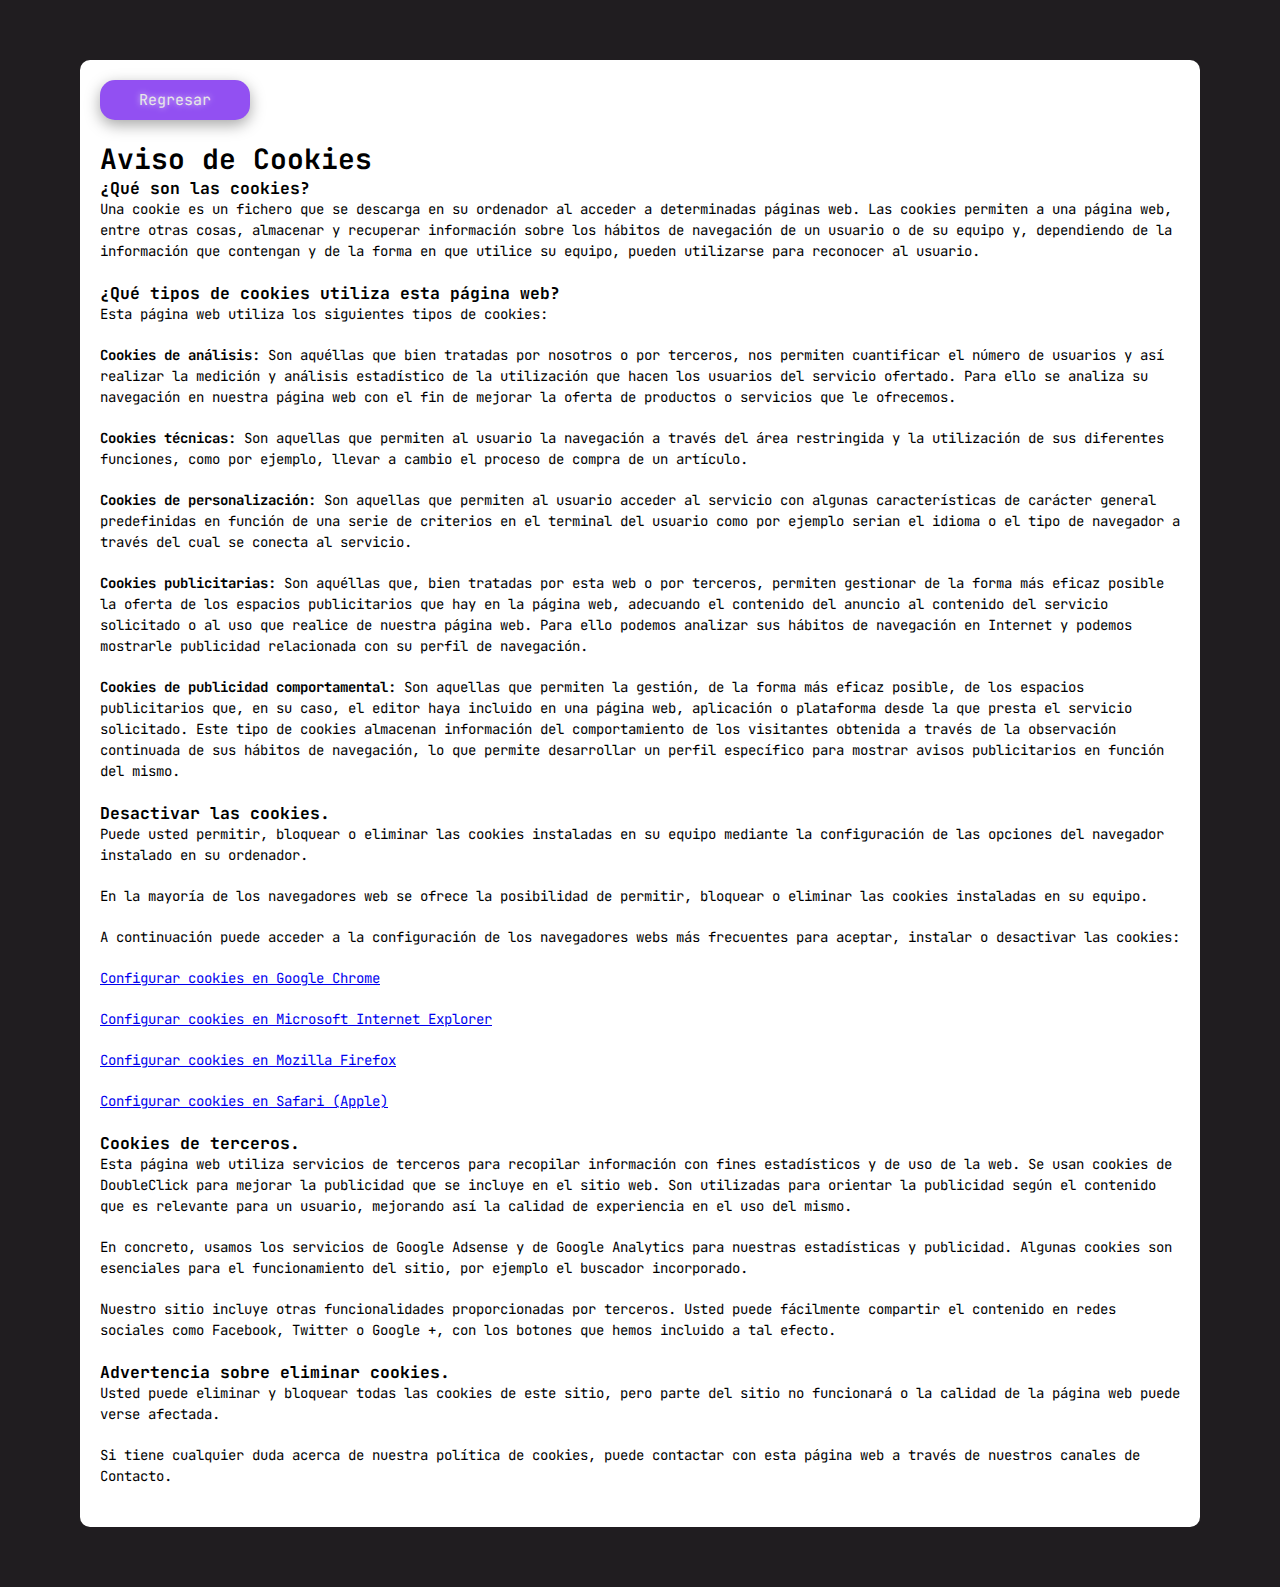
<file: aviso-cookies.html>
<!DOCTYPE html>
<html lang="es">

<head>
    <meta charset="UTF-8">
    <meta http-equiv="X-UA-Compatible" content="IE=edge">
    <meta name="description"
        content="Página informativa sobre realidad virtual realizada por los estudiantes de ingeniería en sistemas de UNICIT para la feria de ideas creativas 2022">
    <meta name="robots" content="index, follow">
    <meta name="viewport" content="width=device-width, initial-scale=1.0">
    <link rel="preconnect" href="https://fonts.googleapis.com">
    <link rel="preconnect" href="https://fonts.gstatic.com" crossorigin>
    <link
        href="https://fonts.googleapis.com/css2?family=JetBrains+Mono:wght@100;400;500&family=Nova+Square&display=swap"
        rel="stylesheet">
    <link rel="stylesheet" href="https://site-assets.fontawesome.com/releases/v6.1.1/css/all.css">
    <link rel="stylesheet" href="./css/cookies_style.css">
    <link href="https://unpkg.com/aos@2.3.1/dist/aos.css" rel="stylesheet">
    <link rel="icon" href="/assets/icons/vr-glasses.png">
    <title>REALIDAD VIRTUAL - UNICIT</title>
</head>

<body>
    <header>
    </header>
    <main>
        <div class="content">
            <a class="boton" href="./index.html">Regresar</a>
            <h1>Aviso de Cookies</h1>
            <h3>¿Qué son las cookies?</h3>
            <p>Una cookie es un fichero que se descarga en su ordenador al acceder a determinadas páginas web. Las cookies permiten a una página web, entre otras cosas, almacenar y recuperar información sobre los hábitos de navegación de un usuario o de su equipo y, dependiendo de la información que contengan y de la forma en que utilice su equipo, pueden utilizarse para reconocer al usuario.</p>
    
            <h3>¿Qué tipos de cookies utiliza esta página web?</h3>
            <p>Esta página web utiliza los siguientes tipos de cookies:</p>
    
            <p><b>Cookies de análisis:</b> Son aquéllas que bien tratadas por nosotros o por terceros, nos permiten cuantificar el número de usuarios y así realizar la medición y análisis estadístico de la utilización que hacen los usuarios del servicio ofertado. Para ello se analiza su navegación en nuestra página web con el fin de mejorar la oferta de productos o servicios que le ofrecemos.</p>
    
            <p><b>Cookies técnicas:</b> Son aquellas que permiten al usuario la navegación a través del área restringida y la utilización de sus diferentes funciones, como por ejemplo, llevar a cambio el proceso de compra de un artículo.</p>
    
            <p><b>Cookies de personalización:</b> Son aquellas que permiten al usuario acceder al servicio con algunas características de carácter general predefinidas en función de una serie de criterios en el terminal del usuario como por ejemplo serian el idioma o el tipo de navegador a través del cual se conecta al servicio.</p>
    
            <p><b>Cookies publicitarias:</b> Son aquéllas que, bien tratadas por esta web o por terceros, permiten gestionar de la forma más eficaz posible la oferta de los espacios publicitarios que hay en la página web, adecuando el contenido del anuncio al contenido del servicio solicitado o al uso que realice de nuestra página web. Para ello podemos analizar sus hábitos de navegación en Internet y podemos mostrarle publicidad relacionada con su perfil de navegación.</p>
    
            <p><b>Cookies de publicidad comportamental:</b> Son aquellas que permiten la gestión, de la forma más eficaz posible, de los espacios publicitarios que, en su caso, el editor haya incluido en una página web, aplicación o plataforma desde la que presta el servicio solicitado. Este tipo de cookies almacenan información del comportamiento de los visitantes obtenida a través de la observación continuada de sus hábitos de navegación, lo que permite desarrollar un perfil específico para mostrar avisos publicitarios en función del mismo.</p>
    
     
            <h3>Desactivar las cookies.</h3>
            <p>Puede usted permitir, bloquear o eliminar las cookies instaladas en su equipo mediante la configuración de las opciones del navegador instalado en su ordenador.</p>
    
            <p>En la mayoría de los navegadores web se ofrece la posibilidad de permitir, bloquear o eliminar las cookies instaladas en su equipo.</p>
    
            <p>A continuación puede acceder a la configuración de los navegadores webs más frecuentes para aceptar, instalar o desactivar las cookies:</p>
    
            <p><a href="https://support.google.com/chrome/answer/95647?hl=es" target="_blank" rel="noopener">Configurar cookies en Google Chrome</a></p>
    
            <p><a href="http://windows.microsoft.com/es-es/windows7/how-to-manage-cookies-in-internet-explorer-9" target="_blank" rel="noopener">Configurar cookies en Microsoft Internet Explorer</a></p>
    
            <p><a href="https://support.mozilla.org/es/kb/habilitar-y-deshabilitar-cookies-sitios-web-rastrear-preferencias?redirectlocale=es&amp;redirectslug=habilitar-y-deshabilitar-cookies-que-los-sitios-we" target="_blank" rel="noopener">Configurar cookies en Mozilla Firefox</a></p>
    
            <p><a href="https://support.apple.com/es-es/HT201265" target="_blank" rel="noopener">Configurar cookies en Safari (Apple)</a></p>
    
     
            <h3>Cookies de terceros.</h3>
    
            <p>Esta página web utiliza servicios de terceros para recopilar información con fines estadísticos y de uso de la web. Se usan cookies de DoubleClick para mejorar la publicidad que se incluye en el sitio web. Son utilizadas para orientar la publicidad según el contenido que es relevante para un usuario, mejorando así la calidad de experiencia en el uso del mismo.</p>
    
            <p>En concreto, usamos los servicios de Google Adsense y de Google Analytics para nuestras estadísticas y publicidad. Algunas cookies son esenciales para el funcionamiento del sitio, por ejemplo el buscador incorporado.</p>
    
            <p>Nuestro sitio incluye otras funcionalidades proporcionadas por terceros. Usted puede fácilmente compartir el contenido en redes sociales como Facebook, Twitter o Google +, con los botones que hemos incluido a tal efecto.</p>
    
     
            <h3>Advertencia sobre eliminar cookies.</h3>
    
            <p>Usted puede eliminar y bloquear todas las cookies de este sitio, pero parte del sitio no funcionará o la calidad de la página web puede verse afectada.</p>
    
            <p>Si tiene cualquier duda acerca de nuestra política de cookies, puede contactar con esta página web a través de nuestros canales de Contacto.</p>
        </div>
    </main>
    <footer>
    </footer>
</body>

</html>
</file>
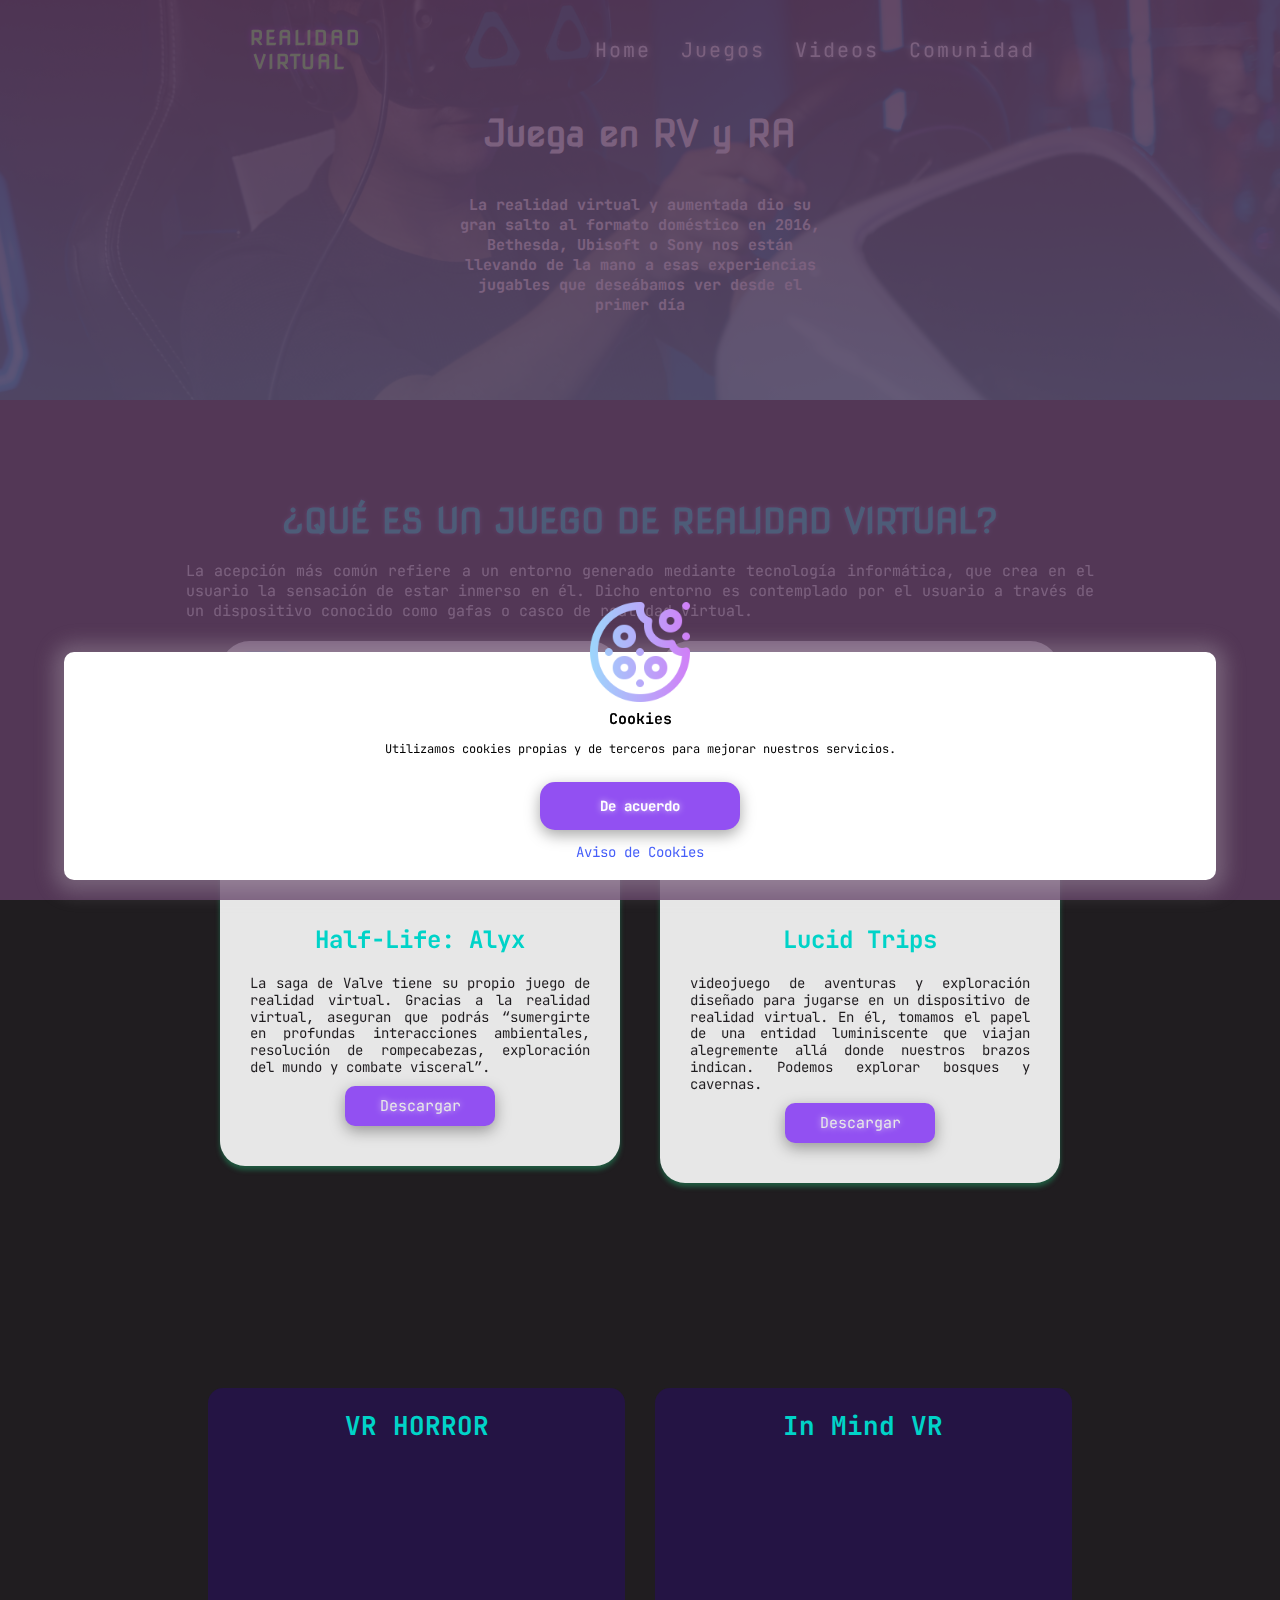
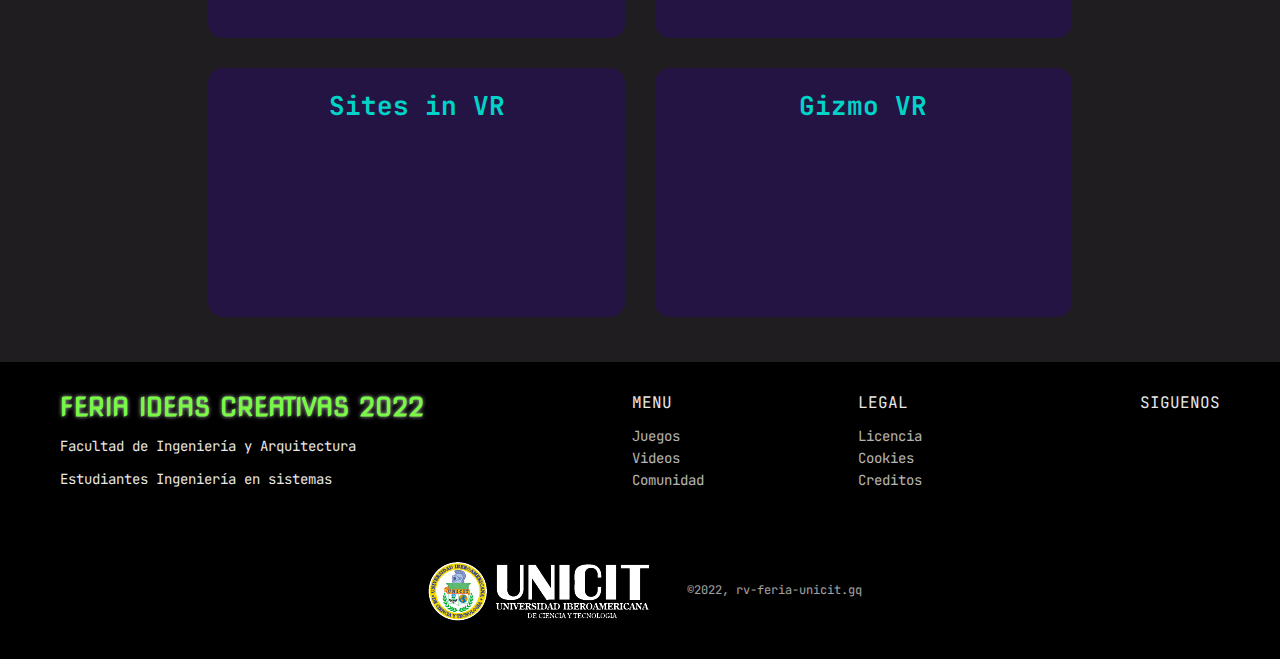
<file: juegos.html>
<!DOCTYPE html>
<html lang="es">

<head>
    <meta charset="UTF-8">
    <meta http-equiv="X-UA-Compatible" content="IE=edge">
    <meta name="description"
        content="Página informativa sobre realidad virtual realizada por los estudiantes de ingeniería en sistemas de UNICIT para la feria de ideas creativas 2022">
    <meta name="robots" content="index, follow">
    <meta name="viewport" content="width=device-width, initial-scale=1.0">
    <!-- Google Tag Manager -->
    <script>(function(w,d,s,l,i){w[l]=w[l]||[];w[l].push({'gtm.start':
    new Date().getTime(),event:'gtm.js'});var f=d.getElementsByTagName(s)[0],
    j=d.createElement(s),dl=l!='dataLayer'?'&l='+l:'';j.async=true;j.src=
    'https://www.googletagmanager.com/gtm.js?id='+i+dl;f.parentNode.insertBefore(j,f);
    })(window,document,'script','dataLayer','GTM-KWXDMBX');</script>
    <!-- End Google Tag Manager -->
    <link rel="preconnect" href="https://fonts.googleapis.com">
    <link rel="preconnect" href="https://fonts.gstatic.com" crossorigin>
    <link
        href="https://fonts.googleapis.com/css2?family=JetBrains+Mono:wght@100;400;500&family=Nova+Square&display=swap"
        rel="stylesheet">
    <link rel="stylesheet" href="https://site-assets.fontawesome.com/releases/v6.1.1/css/all.css">
    <link rel="stylesheet" href="./css/juegos_style.css">
    <link href="https://unpkg.com/aos@2.3.1/dist/aos.css" rel="stylesheet">
    <link rel="icon" href="/assets/icons/vr-glasses.png">
    <title>REALIDAD VIRTUAL - JUEGOS</title>
</head>

<body>
    <!-- Google Tag Manager (noscript) -->
    <noscript><iframe src="https://www.googletagmanager.com/ns.html?id=GTM-KWXDMBX"
    height="0" width="0" style="display:none;visibility:hidden"></iframe></noscript>
    <!-- End Google Tag Manager (noscript) -->
    <header>
        <nav>
            <div class="logo">
                <i class="fa-duotone fa-head-side-goggles"></i>
                <p>Realidad Virtual</p>
            </div>
            <input type="checkbox" id="check">
            <label for="check" class="checkbtn">
                <i class="fa-solid fa-bars"></i>
            </label>
            <ul>
                <li><a href="/index.html">Home</a></li>
                <li><a href="/juegos.html">Juegos</a></li>
                <li><a href="/videos.html">Videos</a></li>
                <li><a href="/comunidad.html">Comunidad</a></li>
            </ul>
        </nav>
    </header>
    <main>
        <section class="banner-1">
            <div class="banner-1-content">
                <h1>
                    Juega en RV y RA
                </h1>
                <div class="banner-1-text">
                    <h2>La realidad virtual y aumentada dio su gran salto al formato doméstico en 2016, 
                        Bethesda, Ubisoft o Sony nos están llevando de la 
                        mano a esas experiencias jugables que deseábamos ver desde el primer día
                    </h2>
                </div>
            </div>
        </section>
        <section class="realidad-virtual">
            <h3 data-aos="fade-up" class="neon">
                ¿Qué es un juego de realidad virtual?
            </h3>
            <p class="realidad-virtual-information" data-aos="fade-up">
                La acepción más común refiere a un entorno generado mediante tecnología informática, que
                crea en el usuario la sensación de estar inmerso en él. Dicho entorno es contemplado por el
                usuario a través de un dispositivo conocido como gafas o casco de realidad virtual.
            </p>            
            <div class="realidad-virtual-grid" data-aos="fade-up">
                <div class="tabs">
                    <div class="tabs__head">
                        <div class="tabs__toggle is-active">
                            <span class="tabs__name">PC</span>
                        </div>
                        <div class="tabs__toggle">
                            <span class="tabs__name">Android</span>
                        </div>
                        <div class="tabs__toggle">
                            <span class="tabs__name">Ios</span>
                        </div>
                    </div>
                    <div class="tabs__body">
                        <div class="tabs__content is-active">
                            <div class="vid-tab">
                                <iframe class="responsive-iframe" src="https://www.youtube.com/embed/O2W0N3uKXmo" title="YouTube video player" frameborder="0" allow="accelerometer; autoplay; clipboard-write; encrypted-media; gyroscope; picture-in-picture" allowfullscreen></iframe>
                            </div>
                            <h2 class="tabs__title">Half-Life: Alyx</h2>
                            <p class="tabs__text">La saga de Valve tiene su propio juego de realidad virtual.
                                Gracias a la realidad virtual, aseguran que podrás “sumergirte en profundas interacciones
                                ambientales, resolución de rompecabezas, exploración del mundo y combate visceral”.</p>
                                <a class="boton" href="https://store.steampowered.com/app/546560/HalfLife_Alyx/" target="_blank">Descargar</a>
                            </div>
                        <div class="tabs__content">
                            <div class="vid-tab">
                                <iframe class="responsive-iframe" src="https://www.youtube.com/embed/KErbzYuBBe4" title="YouTube video player" frameborder="0" allow="accelerometer; autoplay; clipboard-write; encrypted-media; gyroscope; picture-in-picture" allowfullscreen></iframe>
                            </div>
                            <h2 class="tabs__title">Froggy VR</h2>
                            <p class="tabs__text">Ayuda a una rana a encontrar a su amada, robada por el malvado caimán. ¡Cómete todas
                                las moscas que quieras y mira alrededor del pantano mientras lo exploras para recoger
                                todas las bonificaciones! Compatible con gafas 360.</p>
                                <a class="boton" href="https://play.google.com/store/apps/details?id=com.fibrum.froggyvr&hl=en&gl=US" target="_blank">Descargar</a>
                        </div>
                        <div class="tabs__content">
                            <div class="vid-tab">
                                <iframe class="responsive-iframe" src="https://www.youtube.com/embed/cmURojx12RA" title="YouTube video player" frameborder="0" allow="accelerometer; autoplay; clipboard-write; encrypted-media; gyroscope; picture-in-picture" allowfullscreen></iframe>                            
                            </div>
                            <h2 class="tabs__title">End space VR</h2>
                            <p class="tabs__text">Es un juego de disparos diseñado específicamente para la realidad virtual. Con
                                los botones de disparo que tienes a un lado de tu casco de realidad virtual podrás disparar
                                armas y también disputar batallas espaciales guiando a tus naves.</p>
                                <a class="boton" href="https://apps.apple.com/us/app/end-space-vr-for-cardboard/id1056999701" target="_blank">Descargar</a>
                        </div>
                    </div>
                </div>
                <div class="tabs2">
                    <div class="tabs2__head">
                        <div class="tabs2__toggle is-active2">
                            <span class="tabs2__name">PC</span>
                        </div>
                        <div class="tabs2__toggle">
                            <span class="tabs2__name">Android</span>
                        </div>
                        <div class="tabs2__toggle">
                            <span class="tabs2__name">Ios</span>
                        </div>
                    </div>
                    <div class="tabs2__body">
                        <div class="tabs2__content is-active2">
                            <div class="vid-tab">
                                <iframe class="responsive-iframe" src="https://www.youtube.com/embed/13kqV4_DsGA" title="YouTube video player" frameborder="0" allow="accelerometer; autoplay; clipboard-write; encrypted-media; gyroscope; picture-in-picture" allowfullscreen></iframe>                            </div>
                            <h2 class="tabs2__title">Lucid Trips</h2>
                            <p class="tabs2__text">videojuego de aventuras y exploración diseñado para jugarse en un
                                dispositivo de realidad virtual. En él, tomamos el papel de una entidad luminiscente que
                                viajan alegremente allá donde nuestros brazos indican. Podemos explorar bosques y cavernas.</p>
                            <a class="boton" href="https://store.steampowered.com/app/389260/Lucid_Trips/" target="_blank">Descargar</a>
                        </div>
                        <div class="tabs2__content">
                            <div class="vid-tab">
                                <iframe class="responsive-iframe" src="https://www.youtube.com/embed/DBRn4gy-v6k" title="YouTube video player" frameborder="0" allow="accelerometer; autoplay; clipboard-write; encrypted-media; gyroscope; picture-in-picture" allowfullscreen></iframe>                            </div>
                            <h2 class="tabs2__title">VR_XRacer</h2>
                            <p class="tabs2__text">El juego de carreras vr más ilimitado de todos los tiempos, ¡prueba duro y siente prisa! Un
                                juego de versión vr de x-racer vr, que tiene 2 modos (carrera en modo mano y carrera en
                                modo de realidad virtual) estamos en guerra de galaxias y una nave nos ataca.</p>
                            <a class="boton" href="https://play.google.com/store/apps/details?id=com.dtamobile.vrxracer&hl=en&gl=US" target="_blank">Descargar</a>
                        </div>
                        <div class="tabs2__content">
                            <div class="vid-tab">
                                <iframe class="responsive-iframe" src="https://www.youtube.com/embed/S606o_mHGRE" title="YouTube video player" frameborder="0" allow="accelerometer; autoplay; clipboard-write; encrypted-media; gyroscope; picture-in-picture" allowfullscreen></iframe>                            </div>
                            <h2 class="tabs2__title">InCell VR</h2>
                            <p class="tabs2__text">Es un juego en el que los jugadores se aproximan a la biociencia en lo que supone
                                toda una nueva experiencia. Allí se simula lo que significaría navegar por el cuerpo humano,
                                y podrás explorar células e interactuar con el mundo diminuto interior.</p>
                                <a class="boton" href="https://apps.apple.com/gb/app/incell-vr-cardboard/id1044805956" target="_blank">Descargar</a>
                        </div>
                    </div>
                </div>
            </div>
        </section>
        <section class="jugables">
            <div class="vr-jugable">
                <h4 data-aos="fade-up">
                    ¡Pasa por nuestro stand para probar estos juegos!
                </h4>
                <p class="realidad-virtual-information" data-aos="fade-up">
                    Tendremos a tu disposición lentes de realidad virtual para que puedas jugar, te invitamos a probarlos y que experimentes la realidad virtual. 
                </p>  
            </div>
            <div class="vr-grid">
                <div class="vr-jugable-card">
                    <h5>
                        VR HORROR
                    </h5>
                    <div class="vid-tab">
                        <iframe class="responsive-iframe-jugable" src="https://www.youtube.com/embed/9JhhqEP1HSQ" title="YouTube video player" frameborder="0" allow="accelerometer; autoplay; clipboard-write; encrypted-media; gyroscope; picture-in-picture" allowfullscreen></iframe>                    
                    </div>
                </div>
                <div class="vr-jugable-card">
                    <h5>
                        In Mind VR
                    </h5>
                    <div class="vid-tab">
                        <iframe class="responsive-iframe-jugable" src="https://www.youtube.com/embed/Ru3LJ5ZQ32o" title="YouTube video player" frameborder="0" allow="accelerometer; autoplay; clipboard-write; encrypted-media; gyroscope; picture-in-picture" allowfullscreen></iframe>                    </div>
                </div>
                <div class="vr-jugable-card">
                    <h5>
                        Sites in VR
                    </h5>
                    <div class="vid-tab">
                        <iframe class="responsive-iframe-jugable" src="https://www.youtube.com/embed/8HwzgqTVDEI" title="YouTube video player" frameborder="0" allow="accelerometer; autoplay; clipboard-write; encrypted-media; gyroscope; picture-in-picture" allowfullscreen></iframe>                    </div>
                </div>
                <div class="vr-jugable-card">
                    <h5>
                        Gizmo VR
                    </h5>
                    <div class="vid-tab">
                        <iframe class="responsive-iframe-jugable" src="https://www.youtube.com/embed/YMSkYTCeyQ0" title="YouTube video player" frameborder="0" allow="accelerometer; autoplay; clipboard-write; encrypted-media; gyroscope; picture-in-picture" allowfullscreen></iframe>                    </div>
                </div>
            </div>  
        </section>
    </main>
    <footer>
        <div class="footer-container">
            <div class="footer-container-content">
                <h3>
                    FERIA IDEAS CREATIVAS 2022
                </h3>
                <span class="footer-info">
                    Facultad de Ingeniería y Arquitectura
                </span>
                <span class="footer-info">
                    Estudiantes Ingeniería en sistemas
                </span>
            </div>
            <div class="footer-menus">
                <div class="footer-container-content">
                    <span class="menu-title">
                        Menu
                    </span>
                    <a href="/juegos.html" class="menu-item-footer">Juegos</a>
                    <a href="/videos.html" class="menu-item-footer">Videos</a>
                    <a href="/comunidad.html" class="menu-item-footer">Comunidad</a>
                </div>
                <div class="footer-container-content">
                    <span class="menu-title">
                        Legal
                    </span>
                    <a href="https://github.com/StephanieGCM/VR.UNICIT/blob/main/LICENSE" class="menu-item-footer" target="_blank">Licencia</a>
                    <a href="/aviso-cookies.html" class="menu-item-footer">Cookies</a>
                    <a href="https://github.com/StephanieGCM/VR.UNICIT/blob/main/creditos.txt" class="menu-item-footer" target="_blank">Creditos</a>
                </div>
            </div>
            <div class="footer-container-content">
                <span class="menu-title" id="social-title">
                    Siguenos
                </span>
                <div class="social-container">
                    <a href="https://www.facebook.com/profile.php?id=100082647970904" target="_blank" class="social-link"><i class="fa-brands fa-facebook-square"></i></a>
                    <a href="https://github.com/StephanieGCM/VR.UNICIT" target="_blank" class="social-link"><i class="fa-brands fa-github-square"></i></a>
                    <a href="https://www.rv-feria-unicit.gq/" target="_blank" class="social-link"><i class="fa-solid fa-globe"></i></a>
                </div>
            </div>
        </div>
        <div class="copyright-container">
            <img src="./assets/img/logo.png" alt="logo universidad iberoamericana de ciencia y tecnología">
            <span class="copyright">&copy;2022, rv-feria-unicit.gq</span>
        </div>
    </footer>
    <div class="cookies-main">
        <div class="aviso-cookies" id="aviso-cookies">
            <img class="galleta" src="/assets/icons/cookies.png" alt="Galleta">
            <h3 class="titulo">Cookies</h3>
            <p class="parrafo">Utilizamos cookies propias y de terceros para mejorar nuestros servicios.</p>
            <div class="cookies-abajo">
                <button class="boton" id="btn-aceptar-cookies">De acuerdo</button>
                <a class="enlace" href="aviso-cookies.html">Aviso de Cookies</a>
            </div>
        </div>
    </div>
    <div class="fondo-aviso-cookies" id="fondo-aviso-cookies"></div>
    <script src="/js/cookies-js.js"></script>
    <script src="/js/tabs.js"></script>
    <script type="text/javascript">
        window.addEventListener("scroll", function () {
            var nav = document.querySelector("nav");
            nav.classList.toggle("sticky", window.scrollY > 0);
        })
    </script>
    <script src="https://unpkg.com/aos@2.3.1/dist/aos.js"></script>
    <script>
        AOS.init();
    </script>
</body>

</html>
</file>
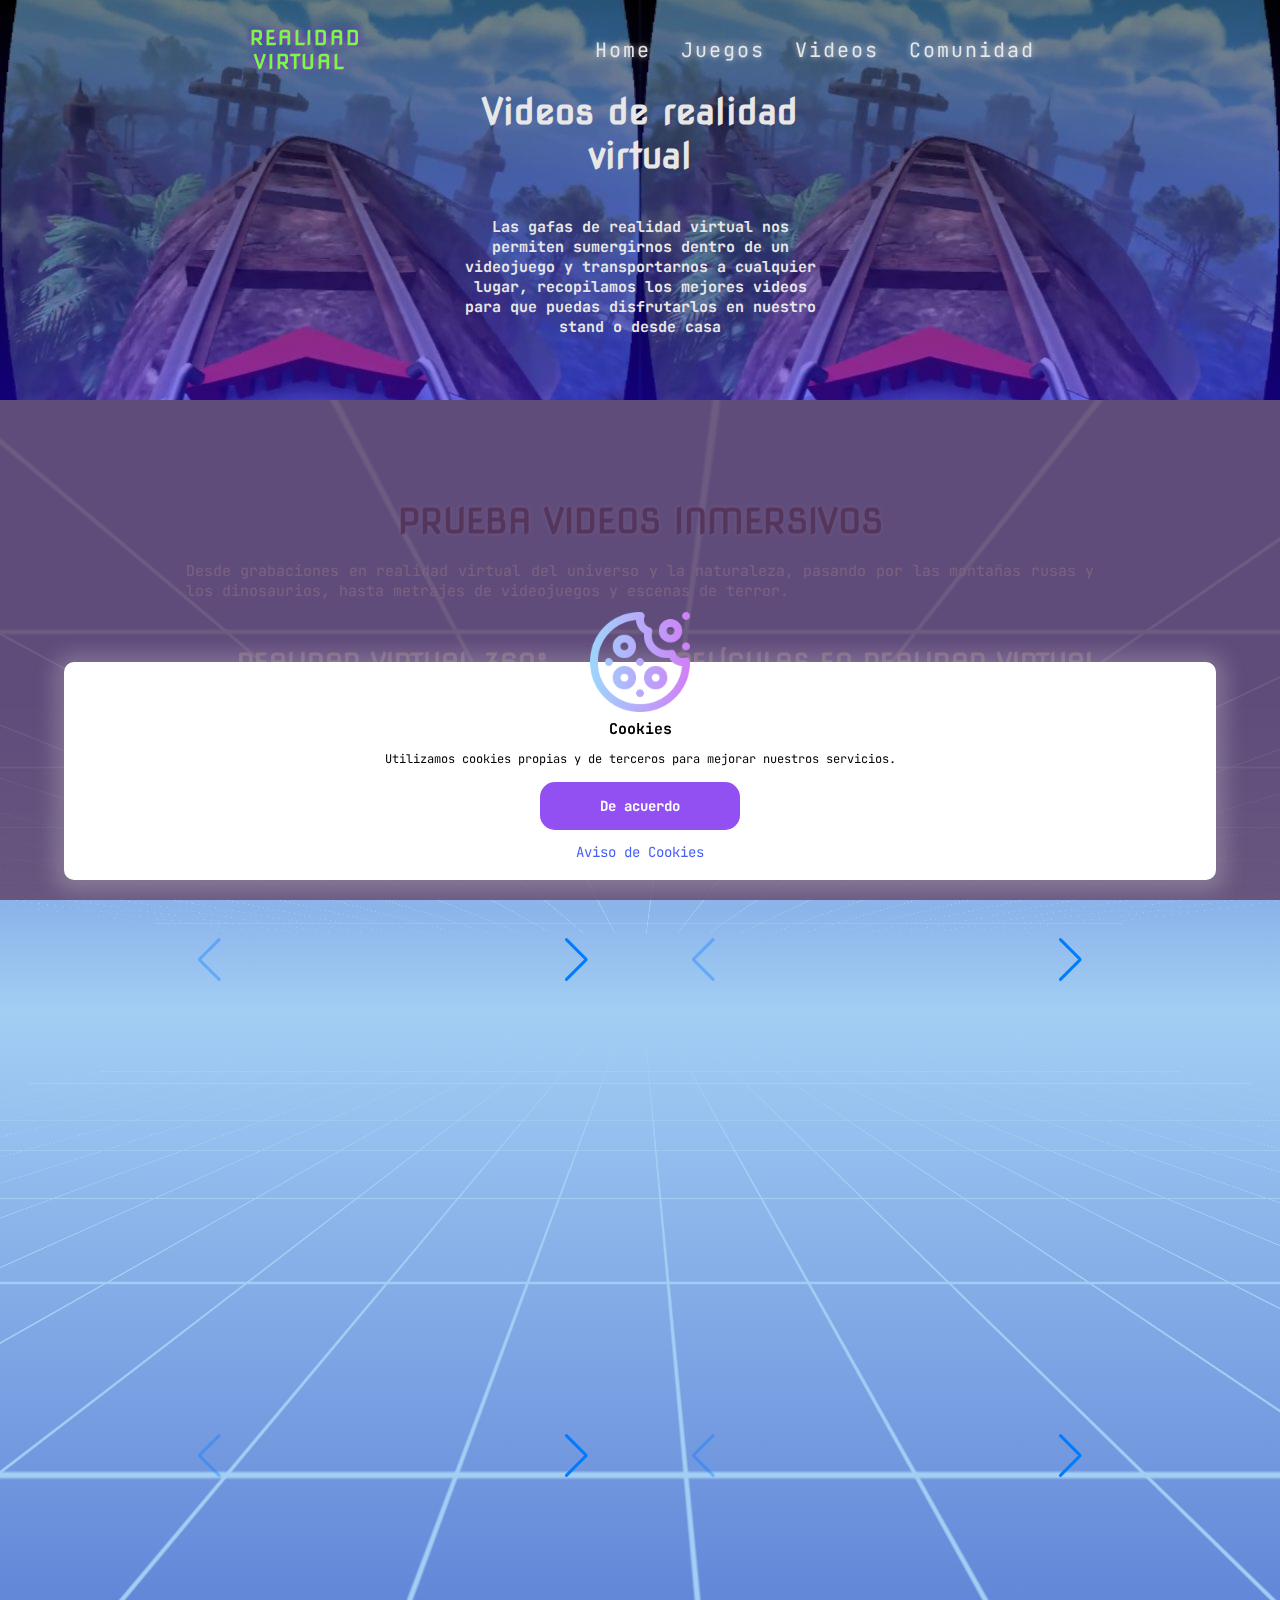
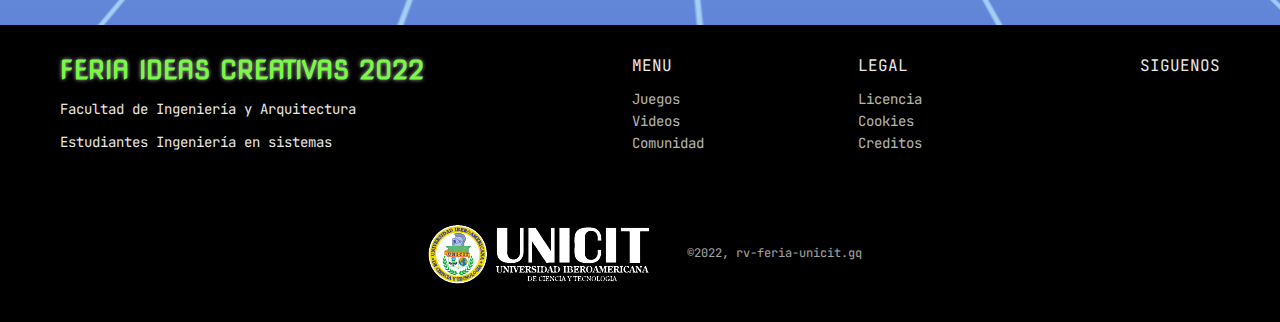
<file: videos.html>
<!DOCTYPE html>
<html lang="es">

<head>
    <meta charset="UTF-8">
    <meta http-equiv="X-UA-Compatible" content="IE=edge">
    <meta name="description"
        content="Página informativa sobre realidad virtual realizada por los estudiantes de ingeniería en sistemas de UNICIT para la feria de ideas creativas 2022">
    <meta name="robots" content="index, follow">
    <meta name="viewport" content="width=device-width, initial-scale=1.0">
    <!-- Google Tag Manager -->
    <script>(function(w,d,s,l,i){w[l]=w[l]||[];w[l].push({'gtm.start':
    new Date().getTime(),event:'gtm.js'});var f=d.getElementsByTagName(s)[0],
    j=d.createElement(s),dl=l!='dataLayer'?'&l='+l:'';j.async=true;j.src=
    'https://www.googletagmanager.com/gtm.js?id='+i+dl;f.parentNode.insertBefore(j,f);
    })(window,document,'script','dataLayer','GTM-KWXDMBX');</script>
    <!-- End Google Tag Manager -->
    <link rel="preconnect" href="https://fonts.googleapis.com">
    <link rel="preconnect" href="https://fonts.gstatic.com" crossorigin>
    <link
        href="https://fonts.googleapis.com/css2?family=JetBrains+Mono:wght@100;400;500&family=Nova+Square&display=swap"
        rel="stylesheet">
    <link rel="stylesheet" href="https://site-assets.fontawesome.com/releases/v6.1.1/css/all.css">
    <link rel="stylesheet" href="./css/videos_style.css">
    <link href="https://unpkg.com/aos@2.3.1/dist/aos.css" rel="stylesheet">
    <link rel="stylesheet" href="https://unpkg.com/swiper@8/swiper-bundle.min.css"/>
    <link rel="icon" href="/assets/icons/vr-glasses.png">
    <title>REALIDAD VIRTUAL - JUEGOS</title>
</head>

<body>
    <!-- Google Tag Manager (noscript) -->
    <noscript><iframe src="https://www.googletagmanager.com/ns.html?id=GTM-KWXDMBX"
    height="0" width="0" style="display:none;visibility:hidden"></iframe></noscript>
    <!-- End Google Tag Manager (noscript) -->
    <header>
        <nav>
            <div class="logo">
                <i class="fa-duotone fa-head-side-goggles"></i>
                <p>Realidad Virtual</p>
            </div>
            <input type="checkbox" id="check">
            <label for="check" class="checkbtn">
                <i class="fa-solid fa-bars"></i>
            </label>
            <ul>
                <li><a href="/index.html">Home</a></li>
                <li><a href="/juegos.html">Juegos</a></li>
                <li><a href="/videos.html">Videos</a></li>
                <li><a href="/comunidad.html">Comunidad</a></li>
            </ul>
        </nav>
    </header>
    <main>
        <section class="banner-1">
            <div class="banner-1-content">
                <h1>
                    Videos de realidad virtual
                </h1>
                <div class="banner-1-text">
                    <h2>Las gafas de realidad virtual nos permiten sumergirnos dentro de un videojuego y
                        transportarnos a cualquier lugar, recopilamos los mejores videos para que puedas disfrutarlos
                        en nuestro stand o desde casa
                    </h2>
                </div>
            </div>
        </section>
        <div class="all-rv">
            <div class="wrap">
                <div class="top-plane"></div>
                <div class="bottom-plane"></div>
            </div>
            <section class="realidad-virtual">
                <h3 data-aos="fade-up" class="neon">
                    Prueba videos inmersivos
                </h3>
                <p class="realidad-virtual-information" data-aos="fade-up">
                    Desde grabaciones en realidad virtual del universo y la naturaleza, pasando por 
                    las montañas rusas y los dinosaurios, hasta metrajes de videojuegos y escenas de terror.
                </p>            
            </section>
            <section class="jugables">
                <div class="jugables-grid">
                    <div class="jugables-grid-item">
                        <div class="vr-jugable">
                            <h4 data-aos="fade-up">
                                Realidad Virtual 360º
                            </h4>
                            <p class="realidad-virtual-information" data-aos="fade-up">
                                El formato VR 360 grados nos permite desplazarnos por la escena en cualquier dirección. Para ello, simplemente deberás mover la cabeza en la dirección hacia donde quieres mirar.
                            </p>  
                        </div>
                        <div class="vr-grid">
                            <div class="swiper mySwiper">
                                <div class="swiper-wrapper">
                                  <div class="swiper-slide">
                                    <div class="vr-jugable-card" data-aos="fade-up">
                                        <h5>
                                            Space walk
                                        </h5>
                                        <div class="vid-tab">
                                            <iframe class="responsive-iframe-jugable" src="https://www.youtube.com/embed/hEdzv7D4CbQ" title="YouTube video player" frameborder="0" allow="accelerometer; autoplay; clipboard-write; encrypted-media; gyroscope; picture-in-picture" allowfullscreen></iframe>                    
                                        </div>
                                    </div>
                                  </div>
                                  <div class="swiper-slide">
                                    <div class="vr-jugable-card" data-aos="fade-up">
                                        <h5>
                                            Leones en 360º
                                        </h5>
                                        <div class="vid-tab">
                                            <iframe class="responsive-iframe-jugable" src="https://www.youtube.com/embed/sPyAQQklc1s" title="YouTube video player" frameborder="0" allow="accelerometer; autoplay; clipboard-write; encrypted-media; gyroscope; picture-in-picture" allowfullscreen></iframe>                    </div>
                                    </div>
                                  </div>
                                  <div class="swiper-slide">
                                    <div class="vr-jugable-card" data-aos="fade-up">
                                        <h5>
                                            Montaña rusa
                                        </h5>
                                        <div class="vid-tab">
                                            <iframe class="responsive-iframe-jugable" src="https://www.youtube.com/embed/hNAbQYU0wpg"title="YouTube video player" frameborder="0" allow="accelerometer; autoplay; clipboard-write; encrypted-media; gyroscope; picture-in-picture" allowfullscreen></iframe>                    </div>
                                    </div>
                                  </div>
                                  <div class="swiper-slide">
                                    <div class="vr-jugable-card" data-aos="fade-up">
                                        <h5>
                                            Mundo oceánico
                                        </h5>
                                        <div class="vid-tab">
                                            <iframe class="responsive-iframe-jugable" src="https://www.youtube.com/embed/K6xyPOttq7o"" title="YouTube video player" frameborder="0" allow="accelerometer; autoplay; clipboard-write; encrypted-media; gyroscope; picture-in-picture" allowfullscreen></iframe>                    </div>
                                    </div>
                                  </div>
                                </div>
                                <div class="swiper-button-next"></div>
                                <div class="swiper-button-prev"></div>
                            </div>
                        </div>
                    </div>
                    <div class="jugables-grid-item">
                        <div class="vr-jugable">
                            <h4 data-aos="fade-up">
                                Películas en realidad virtual
                            </h4>
                            <p class="realidad-virtual-information" data-aos="fade-up">
                                También puedes disfrutar de algunas películas, disfrutar de una experiencia diferente e inmersiva donde vivas más genuínamente las experiencias y aventuras en tu película favorita, hay algunas en youtube.                      </p>  
                        </div>
                        <div class="vr-grid">
                            <div class="swiper mySwiper">
                                <div class="swiper-wrapper">
                                  <div class="swiper-slide">
                                    <div class="vr-jugable-card" data-aos="fade-up">
                                        <h5>
                                            Ready Player One
                                        </h5>
                                        <div class="vid-tab">
                                            <iframe class="responsive-iframe-jugable" src="https://www.youtube.com/embed/J0ZKannF6l4" title="YouTube video player" frameborder="0" allow="accelerometer; autoplay; clipboard-write; encrypted-media; gyroscope; picture-in-picture" allowfullscreen></iframe>                    
                                        </div>
                                    </div>
                                  </div>
                                  <div class="swiper-slide">
                                    <div class="vr-jugable-card" data-aos="fade-up">
                                        <h5>
                                            Dunkerque
                                        </h5>
                                        <div class="vid-tab">
                                            <iframe class="responsive-iframe-jugable" src="https://www.youtube.com/embed/e2JubEBWwaQ" title="YouTube video player" frameborder="0" allow="accelerometer; autoplay; clipboard-write; encrypted-media; gyroscope; picture-in-picture" allowfullscreen></iframe>                    </div>
                                    </div>
                                  </div>
                                  <div class="swiper-slide">
                                    <div class="vr-jugable-card" data-aos="fade-up">
                                        <h5>
                                            La Ouija
                                        </h5>
                                        <div class="vid-tab">
                                            <iframe class="responsive-iframe-jugable" src="https://www.youtube.com/embed/yseaW5QUffc"title="YouTube video player" frameborder="0" allow="accelerometer; autoplay; clipboard-write; encrypted-media; gyroscope; picture-in-picture" allowfullscreen></iframe>                    </div>
                                    </div>
                                  </div>
                                  <div class="swiper-slide">
                                    <div class="vr-jugable-card" data-aos="fade-up">
                                        <h5>
                                            Anabelle
                                        </h5>
                                        <div class="vid-tab">
                                            <iframe class="responsive-iframe-jugable" src="https://www.youtube.com/embed/me5LJSyQvv4"" title="YouTube video player" frameborder="0" allow="accelerometer; autoplay; clipboard-write; encrypted-media; gyroscope; picture-in-picture" allowfullscreen></iframe>                    </div>
                                    </div>
                                  </div>
                                </div>
                                <div class="swiper-button-next"></div>
                                <div class="swiper-button-prev"></div>
                            </div>
                        </div>
                    </div>
                    <div class="jugables-grid-item">
                        <div class="vr-jugable">
                            <h4 data-aos="fade-up">
                                Realidad en 3D
                            </h4>
                            <p class="realidad-virtual-information" data-aos="fade-up">
                                Los vídeos en realidad virtual 3D son un gran avance tecnológico y han rediseñado totalmente los estándares de lo que antes conocíamos como 3D, representan una oportunidad única para presentar al mundo.                        </p>  
                        </div>
                        <div class="vr-grid">
                            <div class="swiper mySwiper">
                                <div class="swiper-wrapper">
                                  <div class="swiper-slide">
                                    <div class="vr-jugable-card" data-aos="fade-up">
                                        <h5>
                                            Universo
                                        </h5>
                                        <div class="vid-tab">
                                            <iframe class="responsive-iframe-jugable" src="https://www.youtube.com/embed/9BOxAfRKsh0" title="YouTube video player" frameborder="0" allow="accelerometer; autoplay; clipboard-write; encrypted-media; gyroscope; picture-in-picture" allowfullscreen></iframe>                    
                                        </div>
                                    </div>
                                  </div>
                                  <div class="swiper-slide">
                                    <div class="vr-jugable-card" data-aos="fade-up">
                                        <h5>
                                            Naturaleza
                                        </h5>
                                        <div class="vid-tab">
                                            <iframe class="responsive-iframe-jugable" src="https://www.youtube.com/embed/i6K7ioyj1rk" title="YouTube video player" frameborder="0" allow="accelerometer; autoplay; clipboard-write; encrypted-media; gyroscope; picture-in-picture" allowfullscreen></iframe>                    </div>
                                    </div>
                                  </div>
                                  <div class="swiper-slide">
                                    <div class="vr-jugable-card" data-aos="fade-up">
                                        <h5>
                                            Naturaleza 5.7k
                                        </h5>
                                        <div class="vid-tab">
                                            <iframe class="responsive-iframe-jugable" src="https://www.youtube.com/embed/7AkbUfZjS5k"title="YouTube video player" frameborder="0" allow="accelerometer; autoplay; clipboard-write; encrypted-media; gyroscope; picture-in-picture" allowfullscreen></iframe>                    </div>
                                    </div>
                                  </div>
                                  <div class="swiper-slide">
                                    <div class="vr-jugable-card" data-aos="fade-up">
                                        <h5>
                                            Maldivas
                                        </h5>
                                        <div class="vid-tab">
                                            <iframe class="responsive-iframe-jugable" src="https://www.youtube.com/embed/MgJITGvVfR0"" title="YouTube video player" frameborder="0" allow="accelerometer; autoplay; clipboard-write; encrypted-media; gyroscope; picture-in-picture" allowfullscreen></iframe>                    </div>
                                    </div>
                                  </div>
                                </div>
                                <div class="swiper-button-next"></div>
                                <div class="swiper-button-prev"></div>
                            </div>
                        </div>
                    </div>
                    <div class="jugables-grid-item">
                        <div class="vr-jugable">
                            <h4 data-aos="fade-up">
                                Experiencias
                            </h4>
                            <p class="realidad-virtual-information" data-aos="fade-up">
                                En esta sección podrás encontrar vídeos con experiencias en realidad virtual que consideramos no te puedes perder, desde disney hasta el circo más famoso del mundo, ven a nuestro stand a disfrutar.
                            </p>  
                        </div>
                        <div class="vr-grid">
                            <div class="swiper mySwiper">
                                <div class="swiper-wrapper">
                                  <div class="swiper-slide">
                                    <div class="vr-jugable-card" data-aos="fade-up">
                                        <h5>
                                            Disney Tralla
                                        </h5>
                                        <div class="vid-tab">
                                            <iframe class="responsive-iframe-jugable" src="https://www.youtube.com/embed/TkkA6jvk-yQ" title="YouTube video player" frameborder="0" allow="accelerometer; autoplay; clipboard-write; encrypted-media; gyroscope; picture-in-picture" allowfullscreen></iframe>                    
                                        </div>
                                    </div>
                                  </div>
                                  <div class="swiper-slide">
                                    <div class="vr-jugable-card" data-aos="fade-up">
                                        <h5>
                                            Cirque du Soleil
                                        </h5>
                                        <div class="vid-tab">
                                            <iframe class="responsive-iframe-jugable" src="https://www.youtube.com/embed/VncYQ70GaFU" title="YouTube video player" frameborder="0" allow="accelerometer; autoplay; clipboard-write; encrypted-media; gyroscope; picture-in-picture" allowfullscreen></iframe>                    </div>
                                    </div>
                                  </div>
                                  <div class="swiper-slide">
                                    <div class="vr-jugable-card" data-aos="fade-up">
                                        <h5>
                                            Within
                                        </h5>
                                        <div class="vid-tab">
                                            <iframe class="responsive-iframe-jugable" src="https://www.youtube.com/embed/MIlRlMuIs48"title="YouTube video player" frameborder="0" allow="accelerometer; autoplay; clipboard-write; encrypted-media; gyroscope; picture-in-picture" allowfullscreen></iframe>                    </div>
                                    </div>
                                  </div>
                                  <div class="swiper-slide">
                                    <div class="vr-jugable-card" data-aos="fade-up">
                                        <h5>
                                            BBC Earth
                                        </h5>
                                        <div class="vid-tab">
                                            <iframe class="responsive-iframe-jugable" src="https://www.youtube.com/embed/K6xyPOttq7o"" title="YouTube video player" frameborder="0" allow="accelerometer; autoplay; clipboard-write; encrypted-media; gyroscope; picture-in-picture" allowfullscreen></iframe>                    </div>
                                    </div>
                                  </div>
                                </div>
                                <div class="swiper-button-next"></div>
                                <div class="swiper-button-prev"></div>
                            </div>
                        </div>
                    </div>
                </div>
            </section>    
        </div>
    </main>
    <footer>
        <div class="footer-container">
            <div class="footer-container-content">
                <h3>
                    FERIA IDEAS CREATIVAS 2022
                </h3>
                <span class="footer-info">
                    Facultad de Ingeniería y Arquitectura
                </span>
                <span class="footer-info">
                    Estudiantes Ingeniería en sistemas
                </span>
            </div>
            <div class="footer-menus">
                <div class="footer-container-content">
                    <span class="menu-title">
                        Menu
                    </span>
                    <a href="/juegos.html" class="menu-item-footer">Juegos</a>
                    <a href="/videos.html" class="menu-item-footer">Videos</a>
                    <a href="/comunidad.html" class="menu-item-footer">Comunidad</a>
                </div>
                <div class="footer-container-content">
                    <span class="menu-title">
                        Legal
                    </span>
                    <a href="https://github.com/StephanieGCM/VR.UNICIT/blob/main/LICENSE" class="menu-item-footer" target="_blank">Licencia</a>
                    <a href="/aviso-cookies.html" class="menu-item-footer">Cookies</a>
                    <a href="https://github.com/StephanieGCM/VR.UNICIT/blob/main/creditos.txt" class="menu-item-footer" target="_blank">Creditos</a>
                </div>
            </div>
            <div class="footer-container-content">
                <span class="menu-title" id="social-title">
                    Siguenos
                </span>
                <div class="social-container">
                    <a href="https://www.facebook.com/profile.php?id=100082647970904" target="_blank" class="social-link"><i class="fa-brands fa-facebook-square"></i></a>
                    <a href="https://github.com/StephanieGCM/VR.UNICIT" target="_blank" class="social-link"><i class="fa-brands fa-github-square"></i></a>
                    <a href="https://www.rv-feria-unicit.gq/" target="_blank" class="social-link"><i class="fa-solid fa-globe"></i></a>
                </div>
            </div>
        </div>
        <div class="copyright-container">
            <img src="./assets/img/logo.png" alt="logo universidad iberoamericana de ciencia y tecnología">
            <span class="copyright">&copy;2022, rv-feria-unicit.gq</span>
        </div>
    </footer>
    <div class="cookies-main">
        <div class="aviso-cookies" id="aviso-cookies">
            <img class="galleta" src="/assets/icons/cookies.png" alt="Galleta">
            <h3 class="titulo">Cookies</h3>
            <p class="parrafo">Utilizamos cookies propias y de terceros para mejorar nuestros servicios.</p>
            <div class="cookies-abajo">
                <button class="boton" id="btn-aceptar-cookies">De acuerdo</button>
                <a class="enlace" href="aviso-cookies.html">Aviso de Cookies</a>
            </div>
        </div>
    </div>
    <div class="fondo-aviso-cookies" id="fondo-aviso-cookies"></div>
    <script src="/js/cookies-js.js"></script>
    <script type="text/javascript">
        window.addEventListener("scroll", function () {
            var nav = document.querySelector("nav");
            nav.classList.toggle("sticky", window.scrollY > 0);
        })
    </script>
    <script src="https://unpkg.com/aos@2.3.1/dist/aos.js"></script>
    <script>
        AOS.init();
    </script>
    <!-- Swiper JS -->
    <script src="https://unpkg.com/swiper/swiper-bundle.min.js"></script>

    <!-- Initialize Swiper -->
    <script>
    var swiper = new Swiper(".mySwiper", {
        navigation: {
        nextEl: ".swiper-button-next",
        prevEl: ".swiper-button-prev",
        },
    });
    </script>
</body>
</html>
</file>
<file: css/cookies_style.css>
/*MENÚ - GLOSARIO*/
/*1.HEADER*/
/*2.SECTION HOME*/
/*3.SECTION HISTORIA*/
/*4.SECTION JUEGOS*/
/*5.SECTION VIDEOS*/
/*6.SECTION MÁS*/

:root{
    --verdelima:#79f946;
    --rosado:#F046F9;
    --morado:#A83DDB;
    --lila:#9250F2;
    --azul:#513DDB;
    --felipe: #241444;
    --celeste:#465FF9;
    --aqua: #00d3c8;
    --just-white:#fff;
    --white:#e7e7e7;
    --dark-color:#201d20;
    --black: #000000;
}

*{
    font-family: 'JetBrains Mono', monospace;
    box-sizing: border-box;
    margin: 0;
    padding: 0;
}

html{
    font-size: 62.5%;
    background-color: var(--dark-color);
}

html::-webkit-scrollbar {
    width: 12px;
}

html::-webkit-scrollbar-thumb {
    background: linear-gradient(transparent, var(--rosado));
    border-radius: 6px;
}

html::-webkit-scrollbar-thumb:hover {
    background: linear-gradient(transparent, var(--verdelima));
}

/* MAIN */
p {
	margin-bottom: 20px;
	line-height: 150%;
}

main{
    margin: 20px;
    font-size: 1.4rem;
}

.content{
    display: flex;
    flex-direction: column;
    margin: 60px;
	background: #fff;
	min-height: 80vh;
	padding: 20px;
	border-radius: 10px;
}

.content .boton{
    text-decoration: none;
    text-align: center;
    font-size: 1.5rem;
    padding: 10px;
    margin-bottom: 20px;
    color: var(--white);
    background-color: var(--lila);
    text-shadow: 0px 0px 6px rgba(255,255,255,0.7);
    box-shadow: rgba(0, 0, 0, 0.35) 0px 5px 15px;    
    border-radius: 15px;
    width: 150px;
}

.content .boton:hover{
    background-color: var(--rosado);
}
</file>
<file: css/juegos_style.css>
/*MENÚ - GLOSARIO*/
/*1.HEADER*/
/*2.SECTION HOME*/
/*3.SECTION HISTORIA*/
/*4.SECTION JUEGOS*/
/*5.SECTION VIDEOS*/
/*6.SECTION MÁS*/

:root{
    --verdelima:#79f946;
    --rosado:#F046F9;
    --morado:#A83DDB;
    --lila:#9250F2;
    --azul:#513DDB;
    --felipe: #241444;
    --celeste:#465FF9;
    --aqua: #00d3c8;
    --just-white:#fff;
    --white:#e7e7e7;
    --dark-color:#201d20;
    --black: #000000;
}

*{
    font-family: 'JetBrains Mono', monospace;
    box-sizing: border-box;
    margin: 0;
    padding: 0;
}

html{
    font-size: 62.5%;
    background-color: var(--dark-color);
}

html::-webkit-scrollbar {
    width: 12px;
}

html::-webkit-scrollbar-thumb {
    background: linear-gradient(transparent, var(--rosado));
    border-radius: 6px;
}

html::-webkit-scrollbar-thumb:hover {
    background: linear-gradient(transparent, var(--verdelima));
}

.neon {
    color: #fff;
    text-shadow:
      0 0 5px #fff,
      0 0 10px #fff,
      0 0 20px #fff,
      0 0 40px #0ff,
      0 0 80px #0ff,
      0 0 90px #0ff,
      0 0 100px #0ff,
      0 0 150px #0ff;
  }

/*HEADER*/

nav {
    height: 100px;
    margin: auto;
    position: fixed;
    display: flex;
    flex-wrap: wrap;
    justify-content: space-evenly;
    align-items: center;
    padding: 20px;
    top: 0;
    left: 0;
    width: 100%;
    z-index: 99;
    transition: 0.2s;
}

nav.sticky{
    width: 96%;
    height: 80px;
    padding: 10px;
    border-radius: 20px;
    margin: 2% 2%;
    background: linear-gradient(var(--rosado), var(--lila), var(--celeste));
}

nav.sticky .logo i{
    color: var(--white);
}

nav.sticky .logo p{
    color: var(--white);
}

nav .logo{
    display: inline-flex;
    flex-direction: row;
    position: relative;
    justify-content: center;
    align-items: center;
    margin-right: 20px;
    cursor: default;
}

nav .logo p{
    width: 100px;
    text-decoration: none;
    text-align: center;
    font-size: 2rem;
    font-weight: 700;
    font-family: 'Nova Square', cursive;
    text-transform: uppercase;
    letter-spacing: 2px;
    color: var(--verdelima);
    text-shadow: 0px 0px 6px rgba(174, 0, 255, 0.7);
}

nav .logo i{
    font-size: 3.4rem;
    color: var(--lila);
    padding: 10px;
}

nav ul{
    height: 60px;
    float: right;
    display: inline-flex;
    justify-content: center;
    align-items: center;
    font-size: 2rem;
    color: var(--just-white);
}

nav ul li{
    position: relative;
    list-style: none;
}

nav ul li a{
    position: relative;
    margin: 0 15px;
    width: 100px;
    text-decoration: none;
    color: var(--white);
    letter-spacing: 2px;
    font-weight: 500px;
    transition: 0.2s;
    text-shadow: 0px 0px 6px rgba(255,255,255,0.7);
}

nav ul li a:hover{
    border-bottom: 5px solid var(--verdelima);
    padding: 7px;
    border-radius: 5px;
    color: var(--verdelima);
}

nav .checkbtn {
    font-size: 3rem;
    font-weight: bold;
    width: 40px;
    color: var(--white);
    float: right;
    cursor: pointer;
    display: none;
}

#check {
    display: none;
}

/*SECTION BANNER-1*/

.banner-1{
    display: flex;
    align-items: center;
    position: relative;
    width: 100%;
    height: 400px;
    background-image: linear-gradient(rgba(0, 0, 0, 0.5), rgba(15, 175, 167, 0.5)), url("../assets/img/sectiongames.jpg");
    background-position: center center;
    background-size: cover;
}

.banner-1-content{
    display: inline-flex;
    flex-direction: column;
    text-align: center;
    min-width: 200px;
    max-width: 400px;
    margin: 0 auto;
    padding-top: 2%;
}

.banner-1-content h1{
    padding: 20px;
    font-size: 3.6rem;
    font-weight: bold;
    font-family: 'Nova Square', cursive;
    color: var(--white);
}

.banner-1-text{
    padding: 5%;
    align-self: center;
}

.banner-1-text h2{
    color: var(--white);
}


/*realidad virtual*/
.realidad-virtual  {
    display: flex;
    justify-content: center;
    align-items: center;
    flex-direction: column;
    text-align: center;
    min-width: 320px;
    max-width: 1000px;
    padding-top: 100px;
    padding-bottom: 50px;
    padding-left: 2%;
    padding-right: 2%;
    margin: 0 auto;
    background: var(--dark-color);
}

.realidad-virtual h3{
    text-transform: uppercase;
    font-size: 3.4rem;    
    font-weight: bold;
    font-family: 'Nova Square', cursive;
    color: var(--aqua);
    text-shadow: 0px 0px 4px rgba(129, 115, 192, 0.7);
}

.realidad-virtual h4{
    margin-top: 40px;
    text-transform: uppercase;
    font-size: 2.6rem;    
    font-weight: 600;
    font-family: 'Nova Square', cursive;
    color: var(--celeste);
    text-shadow: 0px 0px 4px rgba(129, 115, 192, 0.7);
}

.realidad-virtual-information{
    text-align: justify;
    font-size: 1.5rem;
    padding: 20px;
    color: var(--white);
}
  
.realidad-virtual-grid{
    display: grid;
    grid-template-columns: repeat(2, 1fr);
    gap: 40px;
}

.responsive-iframe{
    width: 100%;
    height: auto;
}

.tabs, .tabs2 {
    display: flex;
    flex-direction: column;
    max-width: 400px;
    width: 100%;
}

.tabs__head, .tabs2__head {
    display: flex;
    align-items: center;
    justify-content: space-between;
    background: var(--white);
    box-shadow: 0px 4px 5px rgba(112, 255, 212, 0.1);
    border-radius: 30px;
    padding: 10px 5px;
    margin-bottom: 20px;
    min-width: 300px;
}

.tabs__toggle, .tabs2__toggle {
    margin: 0 5px;
    padding: 7px 25px;
    background: var(--white);
    border-radius: 20px;
    cursor: pointer;
    transition: .5s;
}

.tabs__name, .tabs2__name {
    font-weight: 500;
    font-size: 2rem;
    color: var(--lila);
}

.tabs__body, .tabs2__body {
    background: var(--white);
    box-shadow: 0px 4px 5px rgba(32, 170, 106, 0.438);
    border-radius: 25px;
    padding: 30px;
    position: relative;
    display: flex;
    flex-direction: column;
}

.vid_tab{
    padding: 10px;
}

.tabs__title, .tabs2__title {
    font-weight: bold;
    font-size: 2.4rem;
    color: var(--aqua);
    margin-top: 20px;
    margin-bottom: 20px;
    text-align: center;
}

.tabs__text, .tabs2__text {
    font-size: 1.4rem;
    text-align: justify;
    line-height: 1.2;
    color: var(--dark-color);
}

.tabs__content, .tabs2__content{
    display: none;
}

.tabs__toggle.is-active, .tabs2__toggle.is-active2 {
    background: #b2e5fd;
}

.tabs__toggle.is-active .tabs__name, .tabs2__toggle.is-active2 .tabs2__name{
    color: var(--aqua);
}

.tabs__content.is-active, .tabs2__content.is-active2 {
    display: block;
}

.boton{
    text-decoration: none;
    text-align: center;
    font-size: 1.5rem;
    padding: 10px;
    margin-top: 20px;
    color: var(--white);
    background-color: var(--lila);
    text-shadow: 0px 0px 6px rgba(255,255,255,0.7);
    box-shadow: rgba(0, 0, 0, 0.35) 0px 5px 15px;    
    border-radius: 10px;
    width: 150px;
    display: flex;
    align-content: center;
    justify-content: center;
    align-self: center;
    margin: 10px auto
}

.boton:hover{
    background-color: var(--aqua);
}

/*JUGABLES*/
.jugables{
    min-width: 240px;
    max-width: 1000px;
    height: auto;
    display: flex;
    flex-direction: column;
    align-items: center;
    padding-bottom: 100px;
    text-align: center;
    margin: 0 auto;
    padding: 2%;
}

.jugables h4{
    text-transform: uppercase;
    font-size: 2.6rem;    
    font-weight: 600;
    font-family: 'Nova Square', cursive;
    color: var(--verdelima);
    text-shadow: 0px 0px 4px rgba(129, 115, 192, 0.7);
}

.vr-grid{
    width: 95%;
    display: grid;
    padding: 2%;
    grid-template-columns: repeat(2, 1fr);
    grid-template-rows: repeat(2, 1fr);
    gap: 30px;
    margin: 0 auto;
}

.vr-grid h5{
    padding: 20px 20px 0;
    font-size: 2.6rem;
    color: var(--aqua);
}

.vr-jugable-card{
    width: auto;
    border-radius: 15px;
    background-color: var(--felipe);
}

.responsive-iframe-jugable{
    width: 100%;
    height: auto;
    padding: 5%;
}

/*FOOTER*/
footer{
    height: fit-content;
    width: 100%;
    display: flex;
    justify-content: center;
    align-items: center;
    flex-direction: column;
    color: var(--white);
    background-color: black;
}

footer h3{
    text-transform: uppercase;
    font-size: 2.5rem;
    font-weight: bold;
    font-family: 'Nova Square', cursive;
    color: var(--verdelima);
    text-shadow: 0px 0px 4px rgba(255,255,255,0.7);
}

.copyright-container{
    width: 100%;
    display: flex;
    justify-content: center;
    align-items: center;
    padding: 20px;
}

.copyright-container img{
    padding: 10px;
}

.copyright{
    font-size: 1.2rem;
    opacity: 0.7;
    font-weight: 400;
}

.footer-menus{
    display: flex;
    justify-content: space-between;
    align-items: flex-start;
    width: 25%;
}

.footer-container{
    height: fit-content;
    width: 100%;
    padding: 30px 60px;
    box-sizing: border-box;
    display: flex;
    justify-content: space-between;
    align-items: flex-start;
}

.footer-container-content{
    display: flex;
    justify-content: flex-start;
    align-items: flex-start;
    flex-direction: column;
}

.footer-info{
    padding-top: 15px;
    font-size: 1.4rem;
}

.menu-item-footer{
    font-size: 1.4rem;
    margin: 0.2rem 0;
    opacity: 0.7;
    color: var(--just-white);
    text-decoration: none;
    transition: 0.5s;
}

.menu-item-footer:hover{
    opacity: 1;
}

.menu-title{
    font-size: 1.6rem;
    font-weight: 400;
    text-transform: uppercase;
    margin-bottom: 12px;
}

.social-container{
    display: flex;
    justify-content: center;
    align-items: center;
    width: 100%;
}

#social-title{
    padding-left: 10px;
}

.social-link{
    height: 100%;
    padding: 10px;    
    font-size: 3rem;
    color: var(--white);
}

.social-link:hover{
    color: var(--verdelima);
}

/*COOKIES*/
.cookies-main{
    display: flex;
    justify-content: center;
}

.aviso-cookies {
	display: none;
	background: #fff;
	padding: 20px;
	width: 90%;
	min-width: 280px;
	line-height: 150%;
	border-radius: 10px;
	position: fixed;
	bottom: 20px;
	z-index: 100;
	padding-top: 60px;
	box-shadow: 0px 2px 20px 10px rgba(222,222,222,.25);
	text-align: center;
}

.aviso-cookies.activo {
	display: block;
}

.aviso-cookies .galleta {
	max-width: 100px;
	position: absolute;
	top: -50px;
	left: calc(50% - 50px);
}

.aviso-cookies .titulo{
    margin-bottom: 15px;
    font-size: 1.5rem;
}

.aviso-cookies .parrafo {
	margin-bottom: 15px;
    font-size: 1.2rem;
}

.cookies-abajo{
    display: flex;
    flex-direction: column;
    align-items: center;
}

.cookies-abajo .boton {
	width: 200px;
	background: var(--lila);
	border: none;
	color: var(--just-white);
	text-align: center;
	padding: 15px 20px;
	font-weight: 700;
	cursor: pointer;
	transition: .3s ease all;
	border-radius: 15px;
	margin-bottom: 15px;
	font-size: 1.4rem;
}

.cookies-abajo .boton:hover {
	background: none;
    color: var(--lila);
    border: 5px solid var(--lila);

}

.cookies-abajo .enlace {
	color: var(--celeste);
	text-decoration: none;
	font-size: 14px;
}

.cookies-abajo .enlace:hover {
	text-decoration: underline;
}

.fondo-aviso-cookies {
	display: none;
	background: rgba(96, 63, 100, 0.8);
	position: fixed;
	z-index: 99;
	width: 100vw;
	height: 100vh;
	top: 0;
	left: 0;
}

.fondo-aviso-cookies.activo {
	display: block;
}


@media (max-width: 920px) {
    nav .checkbtn {
        display: block;
    }

    nav {
        justify-content: space-between;
    }

    nav.sticky ul {
        margin-left: 2%;
        margin-right: 2%;
        position: fixed;
        width: 96%;
        height: 280px;
        left: 0%;
        top: -100%;
        padding-top: 0;
        margin-top: 60px;
        display: list-item;
        text-align: center;
        transition: .7s;
        border-bottom-right-radius: 20px;
        border-bottom-left-radius: 20px;
        background: linear-gradient( var(--celeste), var(--lila), var(--rosado));
        z-index: -8000;
    }

    nav.sticky li {
        margin: 3rem 0;
        line-height: 1rem;
        display: block;
        font-size: 2rem;
        padding: 1rem;
    }

    nav ul {
        margin-left: 2%;
        margin-right: 2%;
        position: fixed;
        width: 96%;
        height: 340px;
        left: 0%;
        top: -100%;
        padding-top: 60px;
        display: list-item;
        text-align: center;
        transition: 0.8s;
        border-bottom-right-radius: 20px;
        border-bottom-left-radius: 20px;
        background: linear-gradient( transparent,var(--celeste), var(--lila), var(--rosado));
        z-index: -8000;
    }

    nav li {
        margin: 3rem 0;
        line-height: 1rem;
        display: block;
        font-size: 2rem;
        padding: 1rem;
    }

    nav .bar-btn {
        display: block;
    }

    #check:checked~ul {
        top: 0%;
    }

    .realidad-virtual-grid{
        grid-template-columns: 100%;
    }

    footer h3{
        text-align: center;
    }

    .footer-container{
        padding: 20px;
        flex-direction: column;
    }

    .footer-container-content{
        width: 100%;
        padding: 20px 0;
        border-bottom: 1px solid var(--lila);
        justify-content: center;
        align-items: center;
    }

    .footer-menus{
        width: 100%;
        display: flex;
        justify-content: space-between;
        align-items: flex-start;
        border-bottom: 1px splid var(--lila);
    }

    #social-title{
        padding-left: 0;
    }
}

@media (max-width: 500px){
    nav{
        padding: 15px;
    }

    nav.sticky{
        padding: 5px;
    }

    nav .logo{
        margin-right: 0px;
    }

    .vr-grid{
        grid-template-columns: repeat(1, 1fr);
    }
}

@media (max-width: 360px){
    nav .logo{
        margin-right: 0px;
    }

    nav .logo i{
        padding: 5px;
    }

    nav .checkbtn{
        width: fit-content;
        margin-right: 5px;
    }

    .copyright-container img{
        padding: 0;
    }
}
</file>
<file: css/videos_style.css>
/*MENÚ - GLOSARIO*/
/*1.HEADER*/
/*2.SECTION HOME*/
/*3.SECTION HISTORIA*/
/*4.SECTION JUEGOS*/
/*5.SECTION VIDEOS*/
/*6.SECTION MÁS*/

:root{
    --verdelima:#79f946;
    --rosado:#F046F9;
    --morado:#A83DDB;
    --lila:#9250F2;
    --azul:#513DDB;
    --felipe: #241444;
    --celeste:#465FF9;
    --aqua: #00d3c8;
    --just-white:#fff;
    --white:#e7e7e7;
    --dark-color:#201d20;
    --black: #000000;
}

*{
    font-family: 'JetBrains Mono', monospace;
    box-sizing: border-box;
    margin: 0;
    padding: 0;
}

html{
    font-size: 62.5%;
    background-color: var(--dark-color);
}

html::-webkit-scrollbar {
    width: 12px;
}

html::-webkit-scrollbar-thumb {
    background: linear-gradient(transparent, var(--rosado));
    border-radius: 6px;
}

html::-webkit-scrollbar-thumb:hover {
    background: linear-gradient(transparent, var(--verdelima));
}

/*HEADER*/

nav {
    height: 100px;
    margin: auto;
    position: fixed;
    display: flex;
    flex-wrap: wrap;
    justify-content: space-evenly;
    align-items: center;
    padding: 20px;
    top: 0;
    left: 0;
    width: 100%;
    z-index: 111;
    transition: 0.2s;
}

nav.sticky{
    width: 96%;
    height: 80px;
    padding: 10px;
    border-radius: 20px;
    margin: 2% 2%;
    background: linear-gradient(var(--rosado), var(--lila), var(--celeste));
}

nav.sticky .logo i{
    color: var(--white);
}

nav.sticky .logo p{
    color: var(--white);
}

nav .logo{
    display: inline-flex;
    flex-direction: row;
    position: relative;
    justify-content: center;
    align-items: center;
    margin-right: 20px;
    cursor: default;
}

nav .logo p{
    width: 100px;
    text-decoration: none;
    text-align: center;
    font-size: 2rem;
    font-weight: 700;
    font-family: 'Nova Square', cursive;
    text-transform: uppercase;
    letter-spacing: 2px;
    color: var(--verdelima);
    text-shadow: 0px 0px 6px rgba(174, 0, 255, 0.7);
}

nav .logo i{
    font-size: 3.4rem;
    color: var(--lila);
    padding: 10px;
}

nav ul{
    height: 60px;
    float: right;
    display: inline-flex;
    justify-content: center;
    align-items: center;
    font-size: 2rem;
    color: var(--just-white);
}

nav ul li{
    position: relative;
    list-style: none;
}

nav ul li a{
    position: relative;
    margin: 0 15px;
    width: 100px;
    text-decoration: none;
    color: var(--white);
    letter-spacing: 2px;
    font-weight: 500px;
    transition: 0.2s;
    text-shadow: 0px 0px 6px rgba(255,255,255,0.7);
}

nav ul li a:hover{
    border-bottom: 5px solid var(--verdelima);
    padding: 7px;
    border-radius: 5px;
    color: var(--verdelima);
}

nav .checkbtn {
    font-size: 3rem;
    font-weight: bold;
    width: 40px;
    color: var(--white);
    float: right;
    cursor: pointer;
    display: none;
}

#check {
    display: none;
}

/*SECTION BANNER-1*/

.banner-1{
    position: absolute;
    display: flex;
    align-items: center;
    position: relative;
    width: 100%;
    height: 400px;
    background-image: linear-gradient(rgba(0, 0, 0, 0.5), rgba(35, 0, 235, 0.5)), url("../assets/img/videos.jpg");
    background-position: center center;
    background-size: cover;
    z-index: 110;
}

.banner-1-content{
    display: inline-flex;
    flex-direction: column;
    text-align: center;
    min-width: 200px;
    max-width: 400px;
    margin: 0 auto;
    padding-top: 2%;
}

.banner-1-content h1{
    padding: 20px;
    font-size: 3.6rem;
    font-weight: bold;
    font-family: 'Nova Square', cursive;
    color: var(--white);
}

.banner-1-text{
    padding: 5%;
    align-self: center;
}

.banner-1-text h2{
    color: var(--white);
}


/*realidad virtual*/
.all-rv{
    position: relative;
    height: 100%;
    background: linear-gradient(#6084d7 25%, #a2cef4 50%, #a2cef4 50%, #6084d7 100%);
}

.realidad-virtual  {
    display: flex;
    justify-content: center;
    align-items: center;
    flex-direction: column;
    text-align: center;
    min-width: 320px;
    max-width: 1000px;
    padding-top: 100px;
    padding-left: 2%;
    padding-right: 2%;
    margin: 0 auto;
}

.realidad-virtual h3{
    text-transform: uppercase;
    font-size: 3.4rem;    
    font-weight: bold;
    font-family: 'Nova Square', cursive;
    color: var(--felipe);
    text-shadow: 0px 0px 4px rgba(209, 201, 255, 0.7);
}

.realidad-virtual-information{
    text-align: justify;
    font-size: 1.5rem;
    padding: 20px;
    color: var(--white);
}

/*SLIDER*/
.swiper {
    width: 100%;
    height: 100%;
}

.swiper-slide {
    text-align: center;
    font-size: 18px;

    /* Center slide text vertically */
    display: -webkit-box;
    display: -ms-flexbox;
    display: -webkit-flex;
    display: flex;
    -webkit-box-pack: center;
    -ms-flex-pack: center;
    -webkit-justify-content: center;
    justify-content: center;
    -webkit-box-align: center;
    -ms-flex-align: center;
    -webkit-align-items: center;
    align-items: center;
}

.swiper-slide img {
    display: block;
    width: 100%;
    height: 100%;
    object-fit: cover;
}

/*JUGABLES*/
.jugables{
    min-width: 240px;
    max-width: 1000px;
    height: auto;
    display: flex;
    flex-direction: column;
    align-items: center;
    padding-bottom: 100px;
    text-align: center;
    margin: 0 auto;
    padding: 2%;
}

.jugables h4{
    text-transform: uppercase;
    font-size: 2.6rem;    
    font-weight: 600;
    font-family: 'Nova Square', cursive;
    color: var(--just-white);
}

.jugables-grid{
    display: grid;
    grid-template-columns: repeat(2, 1fr);
    gap: 40px;
}

.vr-grid{
    width: 95%;
    display: grid;
    padding: 2%;
    gap: 30px;
    margin: 0 auto;
}

.vr-grid h5{
    padding: 20px;
    font-size: 2rem;
    color: var(--just-white);
}

.vr-jugable-card{
    width: auto;
    border-radius: 15px;
    background-color: var(--celeste);
    box-shadow: rgba(0, 0, 0, 0.25) 0px 9px 18px, rgba(0, 0, 0, 0.22) 0px 10px 10px;
    margin: 20px;
}

.responsive-iframe-jugable{
    width: 100%;
    height: auto;
    padding: 0 2% 2% 2%;
}

/*PRUEBA*/
.wrap {
  width: 100%;
  height: 100%;
  position: absolute;
  margin: 0 auto;
  perspective: 360px;
  perspective-origin: 50% 50%;
  overflow: hidden;
}
.top-plane, .bottom-plane {
  width: 200%;
  height: 130%;
  position: absolute;
  bottom: -30%;
  left: -50%;
  background-image: -webkit-linear-gradient(#a2cef4 2px, transparent 2px), -webkit-linear-gradient(left, #a2cef4 2px, transparent 2px);
  background-size: 100px 100px, 100px 100px;
  background-position: -1px -1px, -1px -1px;
  transform: rotateX(85deg);
  animation: planeMoveTop 2s infinite linear;
}

.bottom-plane {
    top: -30%;
}

@keyframes planeMoveTop {
  from {
    background-position: 0px -100px, 0px 0px;
  }
  to {
    background-position: 0px 0px, 100px 0px;
  }
}


/*FOOTER*/
footer{
    position: absolute;
    height: fit-content;
    width: 100%;
    display: flex;
    justify-content: center;
    align-items: center;
    flex-direction: column;
    color: var(--white);
    background-color: black;
    z-index: 112;
}

footer h3{
    text-transform: uppercase;
    font-size: 2.5rem;
    font-weight: bold;
    font-family: 'Nova Square', cursive;
    color: var(--verdelima);
    text-shadow: 0px 0px 4px rgba(255,255,255,0.7);
}

.copyright-container{
    width: 100%;
    display: flex;
    justify-content: center;
    align-items: center;
    padding: 20px;
}

.copyright-container img{
    padding: 10px;
}

.copyright{
    font-size: 1.2rem;
    opacity: 0.7;
    font-weight: 400;
}

.footer-menus{
    display: flex;
    justify-content: space-between;
    align-items: flex-start;
    width: 25%;
}

.footer-container{
    height: fit-content;
    width: 100%;
    padding: 30px 60px;
    box-sizing: border-box;
    display: flex;
    justify-content: space-between;
    align-items: flex-start;
}

.footer-container-content{
    display: flex;
    justify-content: flex-start;
    align-items: flex-start;
    flex-direction: column;
}

.footer-info{
    padding-top: 15px;
    font-size: 1.4rem;
}

.menu-item-footer{
    font-size: 1.4rem;
    margin: 0.2rem 0;
    opacity: 0.7;
    color: var(--just-white);
    text-decoration: none;
    transition: 0.5s;
}

.menu-item-footer:hover{
    opacity: 1;
}

.menu-title{
    font-size: 1.6rem;
    font-weight: 400;
    text-transform: uppercase;
    margin-bottom: 12px;
}

.social-container{
    display: flex;
    justify-content: center;
    align-items: center;
    width: 100%;
}

#social-title{
    padding-left: 10px;
}

.social-link{
    height: 100%;
    padding: 10px;    
    font-size: 3rem;
    color: var(--white);
}

.social-link:hover{
    color: var(--verdelima);
}

/*COOKIES*/
.cookies-main{
    display: flex;
    justify-content: center;
}

.aviso-cookies {
	display: none;
	background: #fff;
	padding: 20px;
	width: 90%;
	min-width: 280px;
	line-height: 150%;
	border-radius: 10px;
	position: fixed;
	bottom: 20px;
	z-index: 101;
	padding-top: 60px;
	box-shadow: 0px 2px 20px 10px rgba(222,222,222,.25);
	text-align: center;
}

.aviso-cookies.activo {
	display: block;
}

.aviso-cookies .galleta {
	max-width: 100px;
	position: absolute;
	top: -50px;
	left: calc(50% - 50px);
}

.aviso-cookies .titulo{
    margin-bottom: 15px;
    font-size: 1.5rem;
}

.aviso-cookies .parrafo {
	margin-bottom: 15px;
    font-size: 1.2rem;
}

.cookies-abajo{
    display: flex;
    flex-direction: column;
    align-items: center;
}

.cookies-abajo .boton {
	width: 200px;
	background: var(--lila);
	border: none;
	color: var(--just-white);
	text-align: center;
	padding: 15px 20px;
	font-weight: 700;
	cursor: pointer;
	transition: .3s ease all;
	border-radius: 15px;
	margin-bottom: 15px;
	font-size: 1.4rem;
}

.cookies-abajo .boton:hover {
	background: none;
    color: var(--lila);
    border: 5px solid var(--lila);

}

.cookies-abajo .enlace {
	color: var(--celeste);
	text-decoration: none;
	font-size: 14px;
}

.cookies-abajo .enlace:hover {
	text-decoration: underline;
}

.fondo-aviso-cookies {
	display: none;
	background: rgba(96, 63, 100, 0.8);
	position: fixed;
	z-index: 98;
	width: 100vw;
	height: 100vh;
	top: 0;
	left: 0;
}

.fondo-aviso-cookies.activo {
	display: block;
}


@media (max-width: 920px) {
    nav .checkbtn {
        display: block;
    }

    nav {
        justify-content: space-between;
    }

    nav.sticky ul {
        margin-left: 2%;
        margin-right: 2%;
        position: fixed;
        width: 96%;
        height: 280px;
        left: 0%;
        top: -100%;
        padding-top: 0;
        margin-top: 60px;
        display: list-item;
        text-align: center;
        transition: .7s;
        border-bottom-right-radius: 20px;
        border-bottom-left-radius: 20px;
        background: linear-gradient( var(--celeste), var(--lila), var(--rosado));
        z-index: -8000;
    }

    nav.sticky li {
        margin: 3rem 0;
        line-height: 1rem;
        display: block;
        font-size: 2rem;
        padding: 1rem;
    }

    nav ul {
        margin-left: 2%;
        margin-right: 2%;
        position: fixed;
        width: 96%;
        height: 340px;
        left: 0%;
        top: -100%;
        padding-top: 60px;
        display: list-item;
        text-align: center;
        transition: 0.8s;
        border-bottom-right-radius: 20px;
        border-bottom-left-radius: 20px;
        background: linear-gradient( transparent,var(--celeste), var(--lila), var(--rosado));
        z-index: -8000;
    }

    nav li {
        margin: 3rem 0;
        line-height: 1rem;
        display: block;
        font-size: 2rem;
        padding: 1rem;
    }

    nav .bar-btn {
        display: block;
    }

    #check:checked~ul {
        top: 0%;
    }

    .realidad-virtual-grid{
        grid-template-columns: 100%;
    }

    footer h3{
        text-align: center;
    }

    .footer-container{
        padding: 20px;
        flex-direction: column;
    }

    .footer-container-content{
        width: 100%;
        padding: 20px 0;
        border-bottom: 1px solid var(--lila);
        justify-content: center;
        align-items: center;
    }

    .footer-menus{
        width: 100%;
        display: flex;
        justify-content: space-between;
        align-items: flex-start;
        border-bottom: 1px splid var(--lila);
    }

    #social-title{
        padding-left: 0;
    }
}

@media (max-width: 500px){
    nav{
        padding: 15px;
    }

    nav.sticky{
        padding: 5px;
    }

    nav .logo{
        margin-right: 0px;
    }

    .jugables-grid{
        grid-template-columns: repeat(1, 1fr);
    }
}

@media (max-width: 360px){
    nav .logo{
        margin-right: 0px;
    }

    nav .logo i{
        padding: 5px;
    }

    nav .checkbtn{
        width: fit-content;
        margin-right: 5px;
    }

    .copyright-container img{
        padding: 0;
    }
}
</file>
